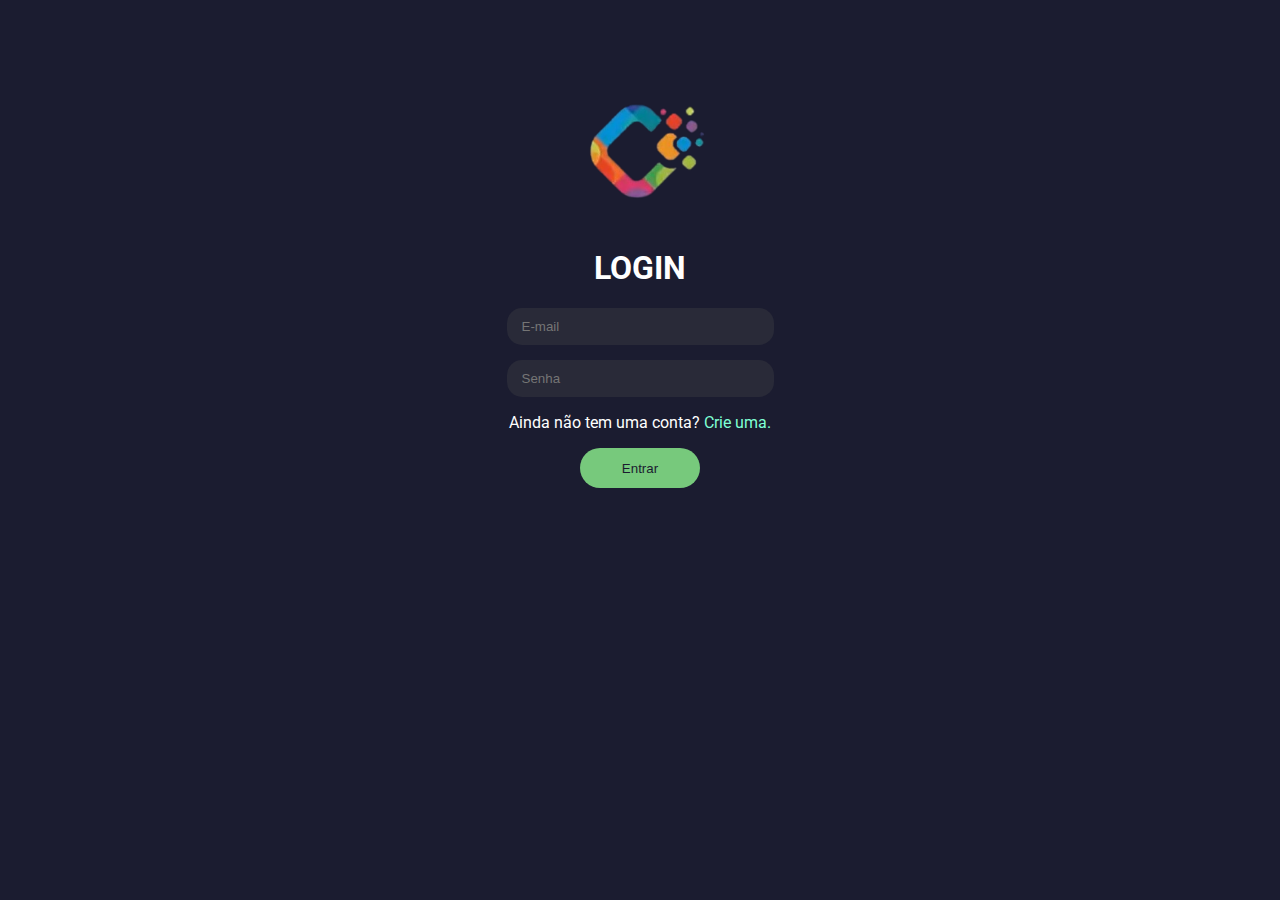
<file: index.html>
<!DOCTYPE html>
<html lang="pt-BR">

    <head>
        <!-- Tag onde incluimos informações de metadados, links para stilos CSS e link de fontes etc -->
        <meta charset="UTF-8">
        <meta name="viewport" content="width=device-width, initial-scale=1.0">

        <link rel="preconnect" href="https://fonts.googleapis.com">
        <link rel="preconnect" href="https://fonts.gstatic.com" crossorigin>
        <link href="https://fonts.googleapis.com/css2?family=Roboto:ital,wght@0,100..900;1,100..900&display=swap" rel="stylesheet">

        <link rel="stylesheet" href="./css/style.css">

        <title>Login</title>
        <!-- Nome que queremos que apareça na aba do navegador -->
    </head>
    
    <body>
        <!-- Corpo do site, aqui colocamos as informações que vão aparecer na tela -->

        <!-- O bloco div organiza o conteúdo do nosso formulário -->
        <div id="login">
            <div class="caixa">

                <img src="./img/logo.png" alt="Logo">
                <!-- tag para adicionar imagens -->

                <h1>LOGIN</h1>
                <!-- Titulo, mensagem que desejamos destacar -->

                <!-- Aqui serão adicionados os campos do formulário -->
                <div class="email">
                    <input type="email" placeholder="E-mail">
                </div>
                <div class="senha">
                    <input type="password" placeholder="Senha">
                </div>

                <!-- Aqui serão adicionados links e botões para envio do formulário -->
                <div class="entrar">
                    <p>Ainda não tem uma conta? <a href="./cadastro.html">Crie uma.</a> </p>
                    <input type="submit" value="Entrar">
                </div>

            </div>

        </div>        
    </body>

</html>
</file>
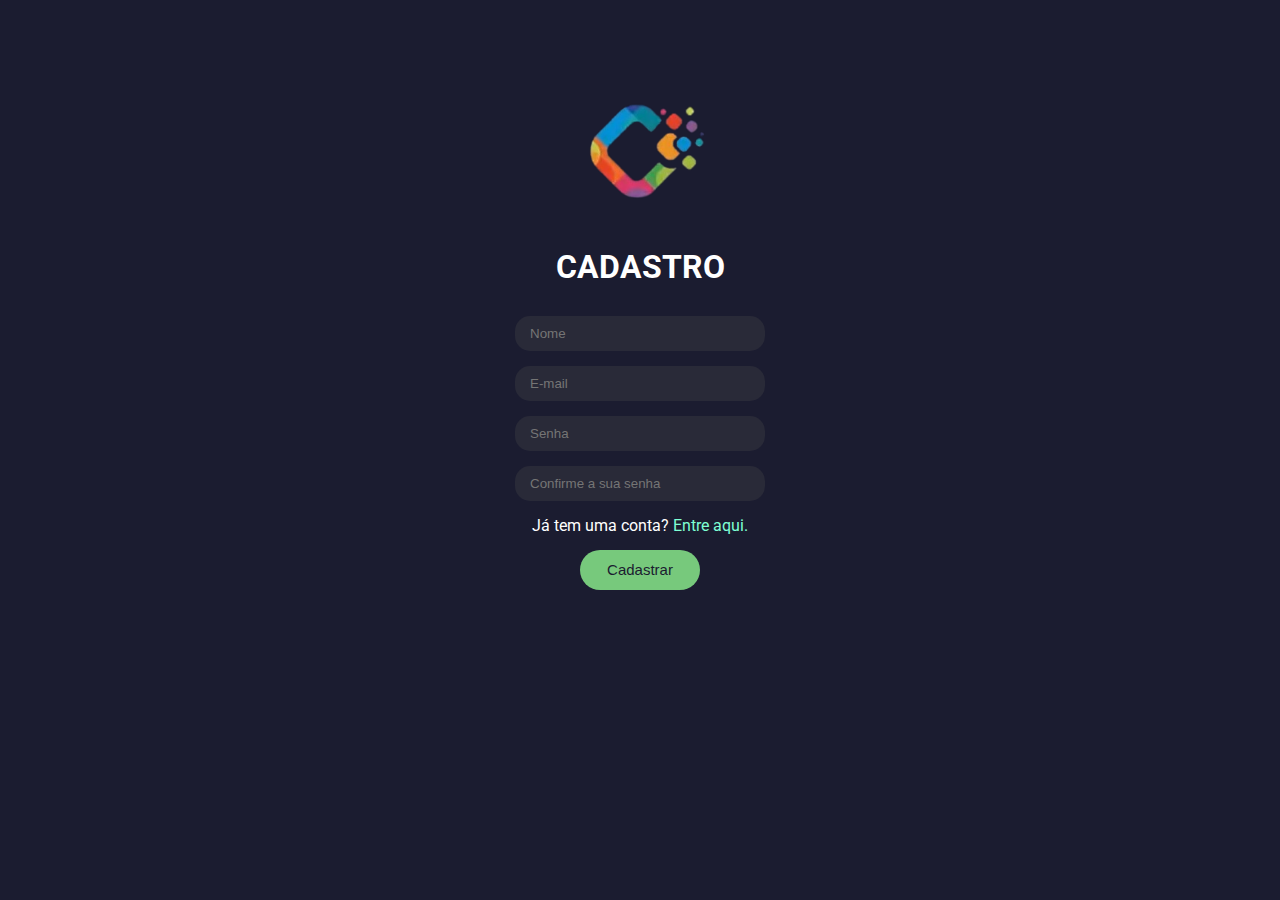
<file: cadastro.html>
<!DOCTYPE html>
<html lang="pt-BR">

    <head>
        <!-- Tag onde incluimos informações de metadados, links para stilos CSS e link de fontes etc -->
        <meta charset="UTF-8">
        <meta name="viewport" content="width=device-width, initial-scale=1.0">

        <link rel="preconnect" href="https://fonts.googleapis.com">
        <link rel="preconnect" href="https://fonts.gstatic.com" crossorigin>
        <link href="https://fonts.googleapis.com/css2?family=Roboto:ital,wght@0,100..900;1,100..900&display=swap" rel="stylesheet">

        <link rel="stylesheet" href="./css/cadastro.css">

        <title>Cadastro</title>
        <!-- Nome que queremos que apareça na aba do navegador -->
    </head>
    
    <body>
        <!-- Corpo do site, aqui colocamos as informações que vão aparecer na tela -->

        <!-- O bloco div organiza o conteúdo do nosso formulário -->
        <div id="cadastro">
            <div class="caixa">

                <img src="./img/logo.png" alt="Logo">
                <!-- tag para adicionar imagens -->

                <h1>CADASTRO</h1>
                <!-- Titulo, mensagem que desejamos destacar -->

                <!-- Aqui serão adicionados os campos do formulário -->
                <div class="nome">
                    <input type="text" placeholder="Nome">
                </div>
                <div class="e-mail">
                    <input type="email" placeholder="E-mail">
                </div>
                <div class="senha">
                    <input type="password" placeholder="Senha">
                </div>
                <div class="confirme-senha">
                    <input type="password" placeholder="Confirme a sua senha">
                </div>

                <!-- Aqui serão adicionados links e botões para envio do formulário -->
                <div class="cadastrar">
                    <p>Já tem uma conta? <a href="./index.html">Entre aqui.</a> </p>
                    <input type="submit" value="Cadastrar">
                </div>

            </div>

        </div>        
    </body>

</html>
</file>
<file: css/style.css>
body {
    /* Reset */
    padding: 0;
    margin: 0;
    box-sizing: border-box;

    /* Padronização de cores e fonte*/
    font-family: 'Roboto', sans-serif;
    background-color: #1b1c30;
    color: #fff;
}

.caixa {
    margin-top: 65px;
}

.caixa img {
    width: 180px;
}

 /* Centralização dos itens e textos*/
#login {
    text-align: center;
    /* justify-content: center;
    align-items: center; (Propriedades inúteis sem Flex Box) */      
}

.email input {
    border-radius: 15px;
    border: none;
    width: 250px;
    height: 35px;
    padding-left: 15px;
    background-color: #292a38;
    color: #96979e;
}

.senha input {
    border-radius: 15px;
    border: none;
    width: 250px;
    height: 35px;
    padding-left: 15px;
    background-color: #292a38;
    color: #96979e;
    margin-top: 15px;
}

a {
    text-decoration: none;
    color: aquamarine;
}

.entrar input {
    cursor: pointer;
    width: 120px;
    height: 40px;
    border-radius: 20px;
    border: none;
    background-color: #77c97c;
    color: #1b1c30;
}
</file>
<file: css/cadastro.css>
* {
    /* Reset */
    padding: 0;
    margin: 0;
    box-sizing: border-box;
}

body {
    /* Padronização de cores e fonte*/
    font-family: 'Roboto', sans-serif;
    background-color: #1b1c30;
    color: #fff;
}

/* Margem e tamanho da imagem (LOGO) */
.caixa {
    margin-top: 65px;
}

.caixa img {
    width: 180px;
    margin-bottom: 20px;
}

 /* Centralização dos itens e textos*/
#cadastro {
    text-align: center;  
}

/* Padronização dos campos do formulário (inputs, links e botões) */
.nome input {
    border-radius: 15px;
    border: none;
    width: 250px;
    height: 35px;
    padding-left: 15px;
    background-color: #292a38;
    color: #96979e;
    margin-top: 30px;
}

.e-mail input {
    border-radius: 15px;
    border: none;
    width: 250px;
    height: 35px;
    padding-left: 15px;
    background-color: #292a38;
    color: #96979e;
    margin-top: 15px;
}

.senha input {
    border-radius: 15px;
    border: none;
    width: 250px;
    height: 35px;
    padding-left: 15px;
    background-color: #292a38;
    color: #96979e;
    margin-top: 15px;
}

.confirme-senha input {
    border-radius: 15px;
    border: none;
    width: 250px;
    height: 35px;
    padding-left: 15px;
    background-color: #292a38;
    color: #96979e;
    margin-top: 15px;
    margin-bottom: 15px;
}

.cadastrar input {
    cursor: pointer;
    width: 120px;
    height: 40px;
    border-radius: 20px;
    border: none;
    background-color: #77c97c;
    color: #1b1c30;
    font-size: 15px;
    margin-top: 15px;
}

a {
    text-decoration: none;
    color: aquamarine;
}
</file>
